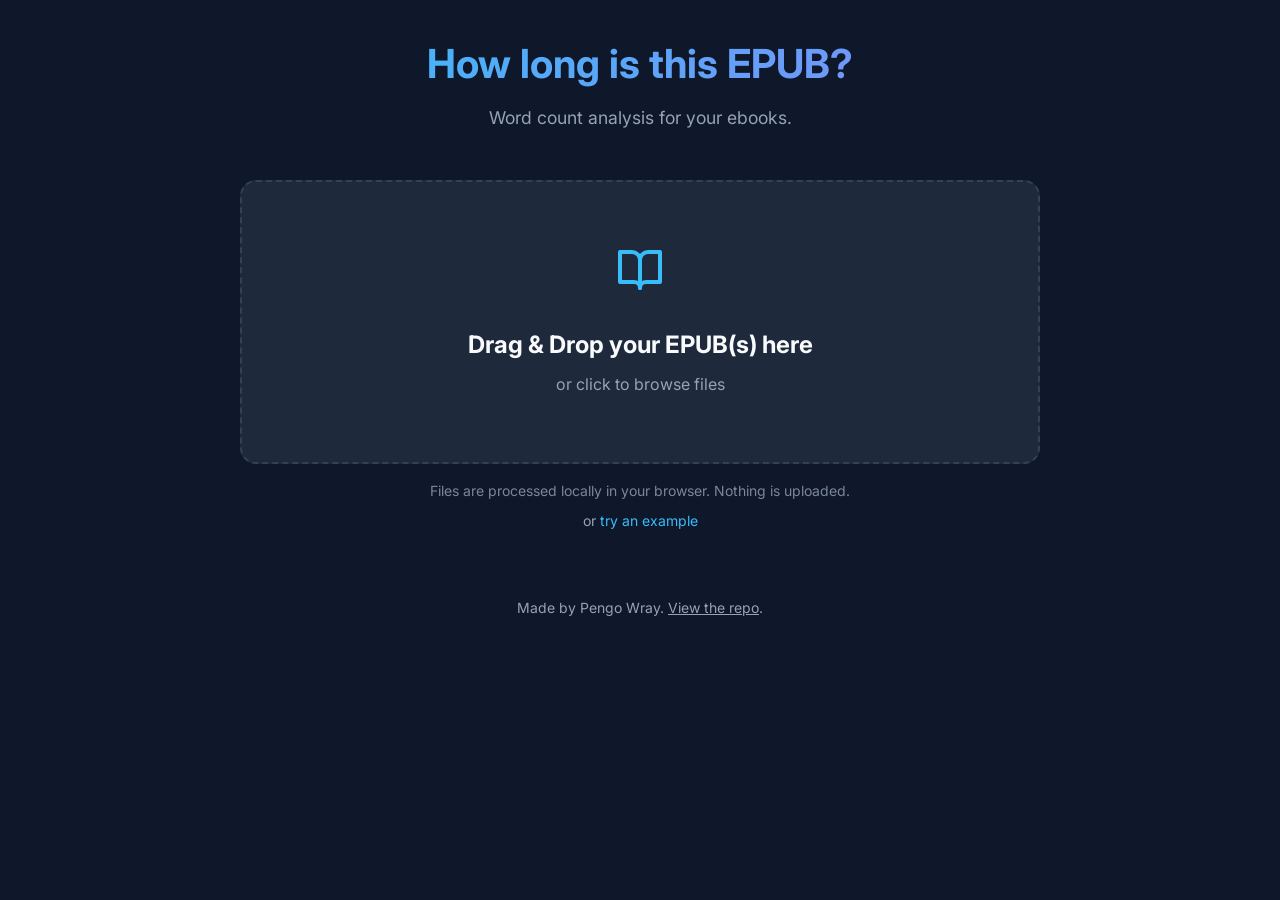
<file: docs/index.html>
<!DOCTYPE html>
<html lang="en">

<head>
    <meta charset="UTF-8">
    <meta name="viewport" content="width=device-width, initial-scale=1.0">
    <title>EPUB Word Counter</title>
    <meta name="description"
        content="Fast, local, and secure EPUB word counter. Analyze your books chapter by chapter without uploading files.">
    <link rel="stylesheet" href="style.css">
    <link rel="preconnect" href="https://fonts.googleapis.com">
    <link rel="preconnect" href="https://fonts.gstatic.com" crossorigin>
    <link href="https://fonts.googleapis.com/css2?family=Inter:wght@300;400;500;600;700&display=swap" rel="stylesheet">
    <script src="jszip.min.js"></script>
</head>

<body>
    <div class="app-container">
        <header class="app-header">
            <h1>How long is this EPUB?</h1>
            <p class="subtitle">Word count analysis for your ebooks.</p>
        </header>

        <main>
            <section class="upload-section" id="upload-section">
                <div class="drop-zone" id="drop-zone">
                    <div class="icon-container">
                        <svg xmlns="http://www.w3.org/2000/svg" width="48" height="48" viewBox="0 0 24 24" fill="none"
                            stroke="currentColor" stroke-width="2" stroke-linecap="round" stroke-linejoin="round"
                            class="feather feather-book-open">
                            <path d="M2 3h6a4 4 0 0 1 4 4v14a3 3 0 0 0-3-3H2z"></path>
                            <path d="M22 3h-6a4 4 0 0 0-4 4v14a3 3 0 0 1 3-3h7z"></path>
                        </svg>
                    </div>
                    <h2>Drag & Drop your EPUB(s) here</h2>
                    <p>or click to browse files</p>
                    <input type="file" id="file-input" accept=".epub" multiple hidden>
                </div>
                <p class="privacy-note">Files are processed locally in your browser. Nothing is uploaded.</p>
                <p class="example-link">or <a href="#" id="try-example">try an example</a></p>
            </section>

            <section class="processing-section hidden" id="processing-section">
                <div class="loader-container">
                    <div class="spinner"></div>
                    <p id="status-text">Reading file...</p>
                </div>
                <div class="progress-bar-container">
                    <div class="progress-bar" id="progress-bar"></div>
                </div>
            </section>

            <section class="library-section hidden" id="library-section">
                <button type="button" class="back-link" id="library-back-link">&larr; Choose different books</button>
                <div class="details-header">
                    <h3 id="library-title">Books</h3>
                    <div class="toggle-group">
                        <label class="toggle-label">
                            <input type="checkbox" id="library-filenames-toggle">
                            <span class="toggle-text">Show filenames</span>
                        </label>
                        <button type="button" class="btn-link csv-btn" id="library-csv-btn">Export CSV</button>
                    </div>
                </div>
                <div class="table-wrapper">
                    <table class="results-table library-table">
                        <thead>
                            <tr>
                                <th>Book</th>
                                <th>Author</th>
                                <th class="text-right">Words</th>
                                <th class="text-right">Chapters</th>
                                <th class="text-right">Reading Time</th>
                            </tr>
                        </thead>
                        <tbody id="library-body"></tbody>
                        <tfoot>
                            <tr class="totals-row">
                                <td><strong>Total</strong></td>
                                <td></td>
                                <td class="text-right" id="library-total-words"></td>
                                <td class="text-right" id="library-total-chapters"></td>
                                <td class="text-right" id="library-total-time"></td>
                            </tr>
                        </tfoot>
                    </table>
                </div>
            </section>

            <section class="results-section hidden" id="results-section">
                <button type="button" class="back-link" id="back-link">&larr; Choose another book</button>
                <div class="book-info" id="book-info">
                    <h2 class="book-title" id="book-title"></h2>
                    <p class="book-author" id="book-author"></p>
                    <p class="book-filename" id="book-filename"></p>
                </div>
                <div class="summary-card">
                    <div class="summary-item">
                        <span class="label">Total Words</span>
                        <span class="value" id="total-words">0</span>
                    </div>
                    <div class="summary-item">
                        <span class="label">Chapters</span>
                        <span class="value" id="total-chapters">0</span>
                    </div>
                    <div class="summary-item">
                        <span class="label" id="pages-label">Pages</span>
                        <button class="value value-button" id="total-pages" type="button"
                            aria-label="Adjust words per page">0</button>
                        <div class="wpm-control hidden" id="pages-control">
                            <label for="pages-input">Words/Page</label>
                            <input type="number" id="pages-input" min="100" max="1000" step="10" value="275">
                            <button id="pages-apply" class="btn-link" type="button">Apply</button>
                        </div>
                    </div>
                    <div class="summary-item">
                        <span class="label" id="reading-time-label">Reading Time (250 wpm)</span>
                        <button class="value value-button" id="reading-time" type="button"
                            aria-label="Adjust words per minute">0m</button>
                        <div class="wpm-control hidden" id="wpm-control">
                            <label for="wpm-input">WPM</label>
                            <input type="number" id="wpm-input" min="100" max="1000" step="10" value="250">
                            <button id="wpm-apply" class="btn-link" type="button">Apply</button>
                        </div>
                    </div>
                </div>

                <div class="details-container">
                    <div class="details-header">
                        <h3>Chapter Breakdown</h3>
                        <div class="toggle-group">
                            <label class="toggle-label">
                                <input type="checkbox" id="running-toggle">
                                <span class="toggle-text">Running totals</span>
                            </label>
                            <label class="toggle-label">
                                <input type="checkbox" id="chapter-page-toggle" checked>
                                <span class="toggle-text">New page per chapter</span>
                            </label>
                            <label class="toggle-label hidden" id="extras-toggle-wrapper">
                                <input type="checkbox" id="extras-toggle">
                                <span class="toggle-text">Include non-TOC items</span>
                            </label>
                            <button type="button" class="btn-link csv-btn" id="detail-csv-btn">Export CSV</button>
                        </div>
                    </div>
                    <div class="table-wrapper">
                        <table class="results-table">
                            <thead>
                                <tr>
                                    <th>Chapter</th>
                                    <th class="text-right" id="count-header">Word Count</th>
                                    <th class="text-right" id="pages-header">Pages (est.)</th>
                                    <th class="text-right">% of Total</th>
                                </tr>
                            </thead>
                            <tbody id="results-body">
                                <!-- Rows will be injected here -->
                            </tbody>
                        </table>
                    </div>
                </div>

                <button id="reset-btn" class="btn-secondary">Analyze Another Book</button>
            </section>
        </main>

        <footer>
            <p>Made by Pengo Wray. <a href="https://github.com/pengowray/word-count-epub">View the repo</a>.</p>
        </footer>
    </div>
    <script src="script.js"></script>
</body>

</html>
</file>
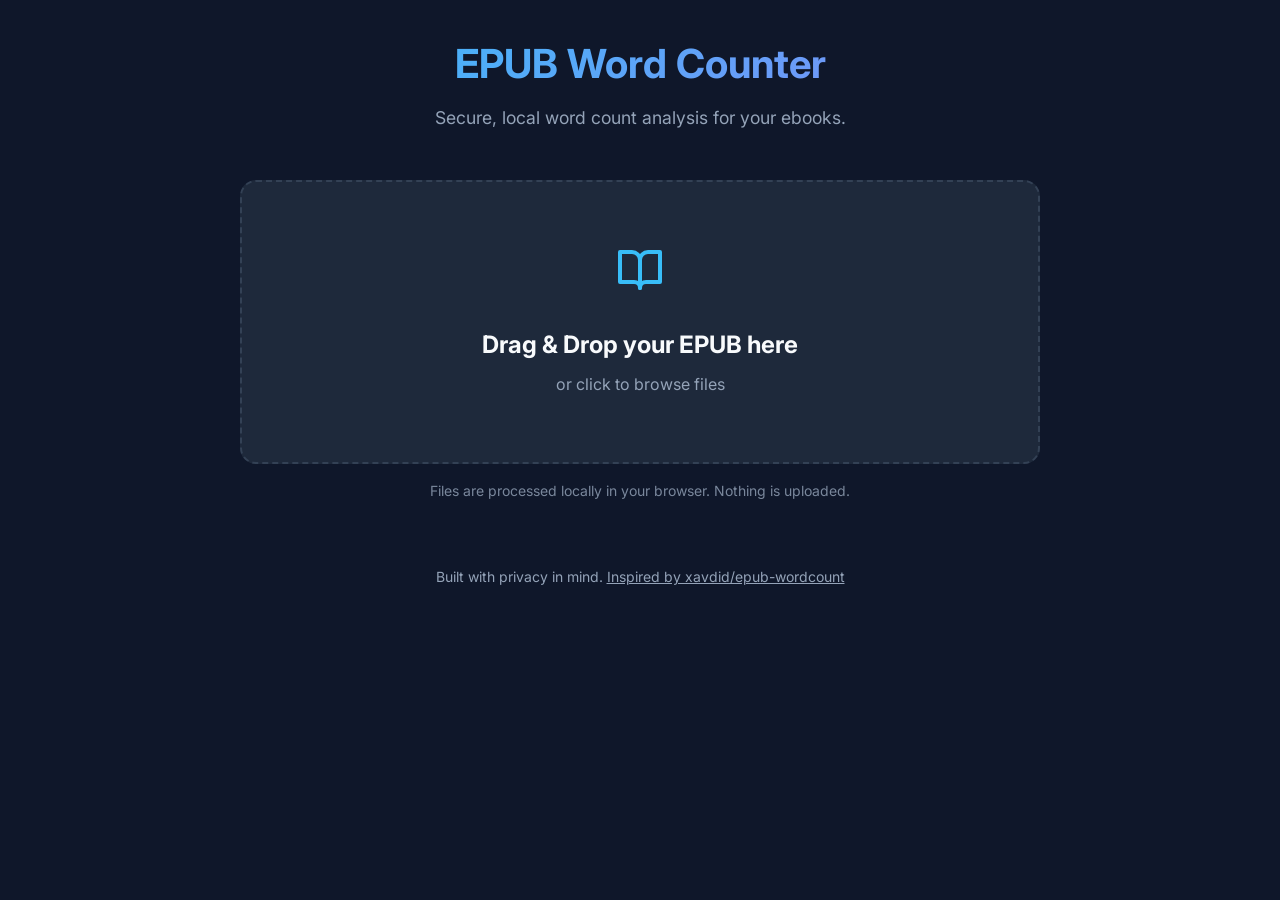
<file: test_runner.html>
<!DOCTYPE html>
<html lang="en">

<head>
    <meta charset="UTF-8">
    <meta name="viewport" content="width=device-width, initial-scale=1.0">
    <title>EPUB Word Counter - Test Runner</title>
    <meta name="description"
        content="Fast, local, and secure EPUB word counter. Analyze your books chapter by chapter without uploading files.">
    <link rel="stylesheet" href="style.css">
    <link rel="preconnect" href="https://fonts.googleapis.com">
    <link rel="preconnect" href="https://fonts.gstatic.com" crossorigin>
    <link href="https://fonts.googleapis.com/css2?family=Inter:wght@300;400;500;600;700&display=swap" rel="stylesheet">
    <script src="jszip.min.js"></script>
</head>

<body>
    <div class="app-container">
        <header class="app-header">
            <h1>EPUB Word Counter</h1>
            <p class="subtitle">Secure, local word count analysis for your ebooks.</p>
        </header>

        <main>
            <section class="upload-section" id="upload-section">
                <div class="drop-zone" id="drop-zone">
                    <div class="icon-container">
                        <svg xmlns="http://www.w3.org/2000/svg" width="48" height="48" viewBox="0 0 24 24" fill="none"
                            stroke="currentColor" stroke-width="2" stroke-linecap="round" stroke-linejoin="round"
                            class="feather feather-book-open">
                            <path d="M2 3h6a4 4 0 0 1 4 4v14a3 3 0 0 0-3-3H2z"></path>
                            <path d="M22 3h-6a4 4 0 0 0-4 4v14a3 3 0 0 1 3-3h7z"></path>
                        </svg>
                    </div>
                    <h2>Drag & Drop your EPUB here</h2>
                    <p>or click to browse files</p>
                    <input type="file" id="file-input" accept=".epub" hidden>
                </div>
                <p class="privacy-note">Files are processed locally in your browser. Nothing is uploaded.</p>
            </section>

            <section class="processing-section hidden" id="processing-section">
                <div class="loader-container">
                    <div class="spinner"></div>
                    <p id="status-text">Reading file...</p>
                </div>
                <div class="progress-bar-container">
                    <div class="progress-bar" id="progress-bar"></div>
                </div>
            </section>

            <section class="results-section hidden" id="results-section">
                <div class="summary-card">
                    <div class="summary-item">
                        <span class="label">Total Words</span>
                        <span class="value" id="total-words">0</span>
                    </div>
                    <div class="summary-item">
                        <span class="label">Chapters</span>
                        <span class="value" id="total-chapters">0</span>
                    </div>
                    <div class="summary-item">
                        <span class="label">Reading Time</span>
                        <span class="value" id="reading-time">0m</span>
                    </div>
                </div>

                <div class="details-container">
                    <h3>Chapter Breakdown</h3>
                    <div class="table-wrapper">
                        <table class="results-table">
                            <thead>
                                <tr>
                                    <th>Chapter</th>
                                    <th class="text-right">Word Count</th>
                                    <th class="text-right">% of Total</th>
                                </tr>
                            </thead>
                            <tbody id="results-body">
                                <!-- Rows will be injected here -->
                            </tbody>
                        </table>
                    </div>
                </div>

                <button id="reset-btn" class="btn-secondary">Analyze Another Book</button>
            </section>
        </main>

        <footer>
            <p>Built with privacy in mind. <a href="https://github.com/xavdid/epub-wordcount" target="_blank">Inspired
                    by xavdid/epub-wordcount</a></p>
        </footer>
    </div>
    <script src="script.js"></script>
    <script>
        window.addEventListener('load', () => {
            const b64 = "[base64]/[base64]/[base64]/k3eAAAA3gAAABQAAAAAAAAAAAAAAIABQgcAAE9FQlBTL2NoYXB0ZXIyLnhodG1sUEsFBgAAAAAGAAYAegEAAFIIAAAAAA==";
            const byteCharacters = atob(b64);
            const byteNumbers = new Array(byteCharacters.length);
            for (let i = 0; i < byteCharacters.length; i++) {
                byteNumbers[i] = byteCharacters.charCodeAt(i);
            }
            const byteArray = new Uint8Array(byteNumbers);
            const blob = new Blob([byteArray], { type: 'application/epub+zip' });
            const file = new File([blob], 'test.epub', { type: 'application/epub+zip' });

            setTimeout(() => {
                if (window.handleFile) {
                    window.handleFile(file);
                } else {
                    console.error('handleFile not found');
                }
            }, 500);
        });
    </script>
</body>

</html>
</file>
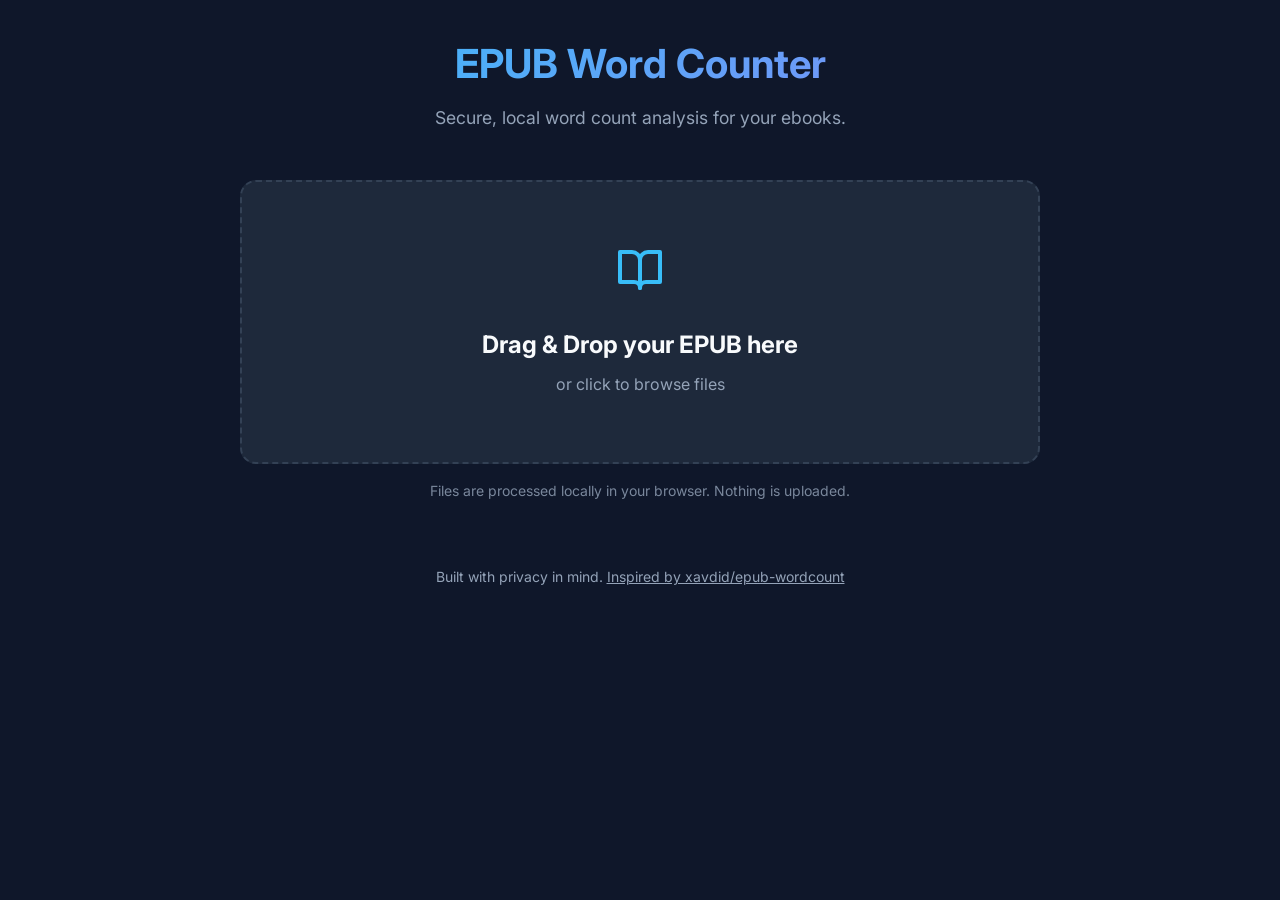
<file: docs/test_runner.html>
<!DOCTYPE html>
<html lang="en">

<head>
    <meta charset="UTF-8">
    <meta name="viewport" content="width=device-width, initial-scale=1.0">
    <title>EPUB Word Counter - Test Runner</title>
    <meta name="description"
        content="Fast, local, and secure EPUB word counter. Analyze your books chapter by chapter without uploading files.">
    <link rel="stylesheet" href="style.css">
    <link rel="preconnect" href="https://fonts.googleapis.com">
    <link rel="preconnect" href="https://fonts.gstatic.com" crossorigin>
    <link href="https://fonts.googleapis.com/css2?family=Inter:wght@300;400;500;600;700&display=swap" rel="stylesheet">
    <script src="jszip.min.js"></script>
</head>

<body>
    <div class="app-container">
        <header class="app-header">
            <h1>EPUB Word Counter</h1>
            <p class="subtitle">Secure, local word count analysis for your ebooks.</p>
        </header>

        <main>
            <section class="upload-section" id="upload-section">
                <div class="drop-zone" id="drop-zone">
                    <div class="icon-container">
                        <svg xmlns="http://www.w3.org/2000/svg" width="48" height="48" viewBox="0 0 24 24" fill="none"
                            stroke="currentColor" stroke-width="2" stroke-linecap="round" stroke-linejoin="round"
                            class="feather feather-book-open">
                            <path d="M2 3h6a4 4 0 0 1 4 4v14a3 3 0 0 0-3-3H2z"></path>
                            <path d="M22 3h-6a4 4 0 0 0-4 4v14a3 3 0 0 1 3-3h7z"></path>
                        </svg>
                    </div>
                    <h2>Drag & Drop your EPUB here</h2>
                    <p>or click to browse files</p>
                    <input type="file" id="file-input" accept=".epub" hidden>
                </div>
                <p class="privacy-note">Files are processed locally in your browser. Nothing is uploaded.</p>
            </section>

            <section class="processing-section hidden" id="processing-section">
                <div class="loader-container">
                    <div class="spinner"></div>
                    <p id="status-text">Reading file...</p>
                </div>
                <div class="progress-bar-container">
                    <div class="progress-bar" id="progress-bar"></div>
                </div>
            </section>

            <section class="results-section hidden" id="results-section">
                <div class="summary-card">
                    <div class="summary-item">
                        <span class="label">Total Words</span>
                        <span class="value" id="total-words">0</span>
                    </div>
                    <div class="summary-item">
                        <span class="label">Chapters</span>
                        <span class="value" id="total-chapters">0</span>
                    </div>
                    <div class="summary-item">
                        <span class="label">Reading Time</span>
                        <span class="value" id="reading-time">0m</span>
                    </div>
                </div>

                <div class="details-container">
                    <h3>Chapter Breakdown</h3>
                    <div class="table-wrapper">
                        <table class="results-table">
                            <thead>
                                <tr>
                                    <th>Chapter</th>
                                    <th class="text-right">Word Count</th>
                                    <th class="text-right">% of Total</th>
                                </tr>
                            </thead>
                            <tbody id="results-body">
                                <!-- Rows will be injected here -->
                            </tbody>
                        </table>
                    </div>
                </div>

                <button id="reset-btn" class="btn-secondary">Analyze Another Book</button>
            </section>
        </main>

        <footer>
            <p>Built with privacy in mind. <a href="https://github.com/xavdid/epub-wordcount" target="_blank">Inspired
                    by xavdid/epub-wordcount</a></p>
        </footer>
    </div>
    <script src="script.js"></script>
    <script>
        window.addEventListener('load', () => {
            const b64 = "[base64]/[base64]/[base64]/k3eAAAA3gAAABQAAAAAAAAAAAAAAIABQgcAAE9FQlBTL2NoYXB0ZXIyLnhodG1sUEsFBgAAAAAGAAYAegEAAFIIAAAAAA==";
            const byteCharacters = atob(b64);
            const byteNumbers = new Array(byteCharacters.length);
            for (let i = 0; i < byteCharacters.length; i++) {
                byteNumbers[i] = byteCharacters.charCodeAt(i);
            }
            const byteArray = new Uint8Array(byteNumbers);
            const blob = new Blob([byteArray], { type: 'application/epub+zip' });
            const file = new File([blob], 'test.epub', { type: 'application/epub+zip' });

            setTimeout(() => {
                if (window.handleFile) {
                    window.handleFile(file);
                } else {
                    console.error('handleFile not found');
                }
            }, 500);
        });
    </script>
</body>

</html>
</file>
<file: docs/style.css>
:root {
    --bg-color: #0f172a;
    --card-bg: #1e293b;
    --text-primary: #f8fafc;
    --text-secondary: #94a3b8;
    --accent-color: #38bdf8;
    --accent-hover: #0ea5e9;
    --border-color: #334155;
    --success-color: #4ade80;
    --error-color: #f87171;
    --font-family: 'Inter', system-ui, -apple-system, sans-serif;
}

* {
    box-sizing: border-box;
    margin: 0;
    padding: 0;
}

body {
    font-family: var(--font-family);
    background-color: var(--bg-color);
    color: var(--text-primary);
    line-height: 1.6;
    min-height: 100vh;
    display: flex;
    flex-direction: column;
    align-items: center;
    padding: 2rem;
}

.app-container {
    width: 100%;
    max-width: 800px;
    margin: 0 auto;
}

.app-header {
    text-align: center;
    margin-bottom: 3rem;
}

h1 {
    font-size: 2.5rem;
    font-weight: 700;
    margin-bottom: 0.5rem;
    background: linear-gradient(135deg, var(--accent-color), #818cf8);
    -webkit-background-clip: text;
    -webkit-text-fill-color: transparent;
}

.subtitle {
    color: var(--text-secondary);
    font-size: 1.1rem;
}

/* Upload Section */
.upload-section {
    animation: fadeIn 0.5s ease-out;
}

.drop-zone {
    background-color: var(--card-bg);
    border: 2px dashed var(--border-color);
    border-radius: 1rem;
    padding: 4rem 2rem;
    text-align: center;
    cursor: pointer;
    transition: all 0.3s ease;
}

.drop-zone:hover, .drop-zone.drag-over {
    border-color: var(--accent-color);
    background-color: rgba(56, 189, 248, 0.05);
    transform: translateY(-2px);
}

.icon-container {
    color: var(--accent-color);
    margin-bottom: 1.5rem;
}

.drop-zone h2 {
    font-size: 1.5rem;
    margin-bottom: 0.5rem;
}

.drop-zone p {
    color: var(--text-secondary);
}

.privacy-note {
    text-align: center;
    margin-top: 1rem;
    font-size: 0.875rem;
    color: var(--text-secondary);
    opacity: 0.8;
}

.example-link {
    text-align: center;
    margin-top: 0.5rem;
    font-size: 0.875rem;
    color: var(--text-secondary);
}

.example-link a {
    color: var(--accent-color);
    text-decoration: none;
}

.example-link a:hover {
    text-decoration: underline;
}

/* Processing Section */
.processing-section {
    text-align: center;
    padding: 3rem 0;
}

.spinner {
    width: 40px;
    height: 40px;
    border: 4px solid var(--border-color);
    border-top-color: var(--accent-color);
    border-radius: 50%;
    margin: 0 auto 1.5rem;
    animation: spin 1s linear infinite;
}

.progress-bar-container {
    width: 100%;
    height: 6px;
    background-color: var(--card-bg);
    border-radius: 3px;
    margin-top: 1.5rem;
    overflow: hidden;
}

.progress-bar {
    height: 100%;
    background: linear-gradient(90deg, var(--accent-color), #818cf8);
    width: 0%;
    transition: width 0.3s ease;
}

/* Results Section */
.results-section {
    animation: slideUp 0.5s ease-out;
}

.back-link {
    display: inline-flex;
    align-items: center;
    background: transparent;
    border: none;
    color: var(--text-secondary);
    cursor: pointer;
    font-family: inherit;
    font-size: 0.9rem;
    padding: 0.25rem 0;
    margin-bottom: 1rem;
    transition: color 0.2s;
}

.back-link:hover {
    color: var(--accent-color);
}

.book-info {
    text-align: center;
    margin-bottom: 1.5rem;
}

.book-title {
    font-size: 1.5rem;
    font-weight: 600;
    color: var(--text-primary);
    margin-bottom: 0.25rem;
}

.book-author {
    color: var(--text-secondary);
    font-size: 1rem;
}

.book-filename {
    color: var(--text-secondary);
    font-size: 0.8rem;
    opacity: 0.7;
    margin-top: 0.25rem;
}

.summary-card {
    display: grid;
    grid-template-columns: repeat(4, 1fr);
    gap: 1.5rem;
    background-color: var(--card-bg);
    padding: 2rem;
    border-radius: 1rem;
    margin-bottom: 2rem;
    border: 1px solid var(--border-color);
}

.summary-item {
    display: flex;
    flex-direction: column;
    align-items: center;
    text-align: center;
}

.summary-item .label {
    display: flex;
    flex-wrap: wrap;
    align-items: flex-end;
    justify-content: center;
    gap: 0.3em;
    min-height: 2.8rem;
    color: var(--text-secondary);
    font-size: 0.875rem;
    text-transform: uppercase;
    letter-spacing: 0.05em;
    margin-bottom: 0.5rem;
}

.summary-item .value {
    font-size: 2rem;
    font-weight: 700;
    color: var(--text-primary);
}

.label .nowrap {
    white-space: nowrap;
}

.value-button {
    background: transparent;
    border: none;
    cursor: pointer;
    padding: 0;
    font: inherit;
}

.value-button:hover {
    color: var(--accent-color);
}

.wpm-control {
    margin-top: 0.75rem;
    display: flex;
    align-items: center;
    gap: 0.5rem;
    font-size: 0.875rem;
    color: var(--text-secondary);
}

.wpm-control input {
    width: 90px;
    padding: 0.35rem 0.5rem;
    border-radius: 0.5rem;
    border: 1px solid var(--border-color);
    background: rgba(15, 23, 42, 0.6);
    color: var(--text-primary);
}

.btn-link {
    background: transparent;
    border: none;
    color: var(--accent-color);
    cursor: pointer;
    font-weight: 600;
}

.btn-link:hover {
    color: var(--accent-hover);
}

.details-container h3 {
    margin-bottom: 1rem;
    font-size: 1.25rem;
}

.details-header {
    display: flex;
    align-items: center;
    justify-content: space-between;
    gap: 1rem;
    margin-bottom: 1rem;
}

.toggle-group {
    display: inline-flex;
    align-items: center;
    gap: 1rem;
    flex-wrap: wrap;
}

.toggle-label {
    display: inline-flex;
    align-items: center;
    gap: 0.5rem;
    color: var(--text-secondary);
    font-size: 0.9rem;
    cursor: pointer;
}

.toggle-label input {
    accent-color: var(--accent-color);
}

.table-wrapper {
    background-color: var(--card-bg);
    border-radius: 1rem;
    overflow-x: auto;
    border: 1px solid var(--border-color);
}

.results-table {
    width: 100%;
    border-collapse: collapse;
}

.results-table th, .results-table td {
    padding: 1rem 1.5rem;
    text-align: left;
    border-bottom: 1px solid var(--border-color);
}

.results-table th {
    background-color: rgba(15, 23, 42, 0.5);
    font-weight: 600;
    color: var(--text-secondary);
    font-size: 0.875rem;
}

.results-table tr:last-child td {
    border-bottom: none;
}

.results-table .text-right {
    text-align: right;
}

.btn-secondary {
    display: block;
    margin: 2rem auto 0;
    background-color: transparent;
    border: 1px solid var(--border-color);
    color: var(--text-secondary);
    padding: 0.75rem 1.5rem;
    border-radius: 0.5rem;
    cursor: pointer;
    font-size: 1rem;
    transition: all 0.2s;
}

/* Library view */
.library-section {
    animation: slideUp 0.5s ease-out;
}

.library-table tbody tr {
    cursor: pointer;
    transition: background-color 0.15s;
}

.library-table tbody tr:hover {
    background-color: rgba(56, 189, 248, 0.08);
}

.library-table tbody tr.error-row {
    cursor: default;
    color: var(--error-color);
}

.library-table tbody tr.error-row:hover {
    background-color: transparent;
}

.library-table .book-cell-title {
    font-weight: 500;
    color: var(--text-primary);
    overflow-wrap: anywhere;
}

.library-table .book-cell-filename {
    color: var(--text-secondary);
    font-size: 0.8rem;
    opacity: 0.7;
    overflow-wrap: anywhere;
}

.library-table td:first-child {
    min-width: 14rem;
    max-width: 26rem;
}

.library-table .text-right {
    white-space: nowrap;
}

.library-table tfoot td {
    background-color: rgba(15, 23, 42, 0.5);
    font-weight: 600;
    color: var(--text-primary);
    border-top: 1px solid var(--border-color);
    border-bottom: none;
}

.csv-btn {
    font-size: 0.9rem;
    padding: 0;
}

.btn-secondary:hover {
    border-color: var(--accent-color);
    color: var(--accent-color);
}

footer {
    margin-top: 4rem;
    text-align: center;
    color: var(--text-secondary);
    font-size: 0.875rem;
}

footer a {
    color: var(--text-secondary);
    text-decoration: underline;
}

footer a:hover {
    color: var(--accent-color);
}

.hidden {
    display: none !important;
}

@keyframes spin {
    to { transform: rotate(360deg); }
}

@keyframes fadeIn {
    from { opacity: 0; }
    to { opacity: 1; }
}

@keyframes slideUp {
    from { opacity: 0; transform: translateY(20px); }
    to { opacity: 1; transform: translateY(0); }
}

@media (max-width: 600px) {
    .summary-card {
        grid-template-columns: 1fr;
    }
    
    h1 {
        font-size: 2rem;
    }
    
    .app-container {
        padding: 0;
    }
}
</file>
<file: style.css>
:root {
    --bg-color: #0f172a;
    --card-bg: #1e293b;
    --text-primary: #f8fafc;
    --text-secondary: #94a3b8;
    --accent-color: #38bdf8;
    --accent-hover: #0ea5e9;
    --border-color: #334155;
    --success-color: #4ade80;
    --error-color: #f87171;
    --font-family: 'Inter', system-ui, -apple-system, sans-serif;
}

* {
    box-sizing: border-box;
    margin: 0;
    padding: 0;
}

body {
    font-family: var(--font-family);
    background-color: var(--bg-color);
    color: var(--text-primary);
    line-height: 1.6;
    min-height: 100vh;
    display: flex;
    flex-direction: column;
    align-items: center;
    padding: 2rem;
}

.app-container {
    width: 100%;
    max-width: 800px;
    margin: 0 auto;
}

.app-header {
    text-align: center;
    margin-bottom: 3rem;
}

h1 {
    font-size: 2.5rem;
    font-weight: 700;
    margin-bottom: 0.5rem;
    background: linear-gradient(135deg, var(--accent-color), #818cf8);
    -webkit-background-clip: text;
    -webkit-text-fill-color: transparent;
}

.subtitle {
    color: var(--text-secondary);
    font-size: 1.1rem;
}

/* Upload Section */
.upload-section {
    animation: fadeIn 0.5s ease-out;
}

.drop-zone {
    background-color: var(--card-bg);
    border: 2px dashed var(--border-color);
    border-radius: 1rem;
    padding: 4rem 2rem;
    text-align: center;
    cursor: pointer;
    transition: all 0.3s ease;
}

.drop-zone:hover, .drop-zone.drag-over {
    border-color: var(--accent-color);
    background-color: rgba(56, 189, 248, 0.05);
    transform: translateY(-2px);
}

.icon-container {
    color: var(--accent-color);
    margin-bottom: 1.5rem;
}

.drop-zone h2 {
    font-size: 1.5rem;
    margin-bottom: 0.5rem;
}

.drop-zone p {
    color: var(--text-secondary);
}

.privacy-note {
    text-align: center;
    margin-top: 1rem;
    font-size: 0.875rem;
    color: var(--text-secondary);
    opacity: 0.8;
}

/* Processing Section */
.processing-section {
    text-align: center;
    padding: 3rem 0;
}

.spinner {
    width: 40px;
    height: 40px;
    border: 4px solid var(--border-color);
    border-top-color: var(--accent-color);
    border-radius: 50%;
    margin: 0 auto 1.5rem;
    animation: spin 1s linear infinite;
}

.progress-bar-container {
    width: 100%;
    height: 6px;
    background-color: var(--card-bg);
    border-radius: 3px;
    margin-top: 1.5rem;
    overflow: hidden;
}

.progress-bar {
    height: 100%;
    background: linear-gradient(90deg, var(--accent-color), #818cf8);
    width: 0%;
    transition: width 0.3s ease;
}

/* Results Section */
.results-section {
    animation: slideUp 0.5s ease-out;
}

.summary-card {
    display: grid;
    grid-template-columns: repeat(auto-fit, minmax(200px, 1fr));
    gap: 1.5rem;
    background-color: var(--card-bg);
    padding: 2rem;
    border-radius: 1rem;
    margin-bottom: 2rem;
    border: 1px solid var(--border-color);
}

.summary-item {
    display: flex;
    flex-direction: column;
    align-items: center;
    text-align: center;
}

.summary-item .label {
    color: var(--text-secondary);
    font-size: 0.875rem;
    text-transform: uppercase;
    letter-spacing: 0.05em;
    margin-bottom: 0.5rem;
}

.summary-item .value {
    font-size: 2rem;
    font-weight: 700;
    color: var(--text-primary);
}

.value-button {
    background: transparent;
    border: none;
    cursor: pointer;
    padding: 0;
    line-height: 1.1;
}

.value-button:hover {
    color: var(--accent-color);
}

.wpm-control {
    margin-top: 0.75rem;
    display: flex;
    align-items: center;
    gap: 0.5rem;
    font-size: 0.875rem;
    color: var(--text-secondary);
}

.wpm-control input {
    width: 90px;
    padding: 0.35rem 0.5rem;
    border-radius: 0.5rem;
    border: 1px solid var(--border-color);
    background: rgba(15, 23, 42, 0.6);
    color: var(--text-primary);
}

.btn-link {
    background: transparent;
    border: none;
    color: var(--accent-color);
    cursor: pointer;
    font-weight: 600;
}

.btn-link:hover {
    color: var(--accent-hover);
}

.details-container h3 {
    margin-bottom: 1rem;
    font-size: 1.25rem;
}

.details-header {
    display: flex;
    align-items: center;
    justify-content: space-between;
    gap: 1rem;
    margin-bottom: 1rem;
}

.toggle-label {
    display: inline-flex;
    align-items: center;
    gap: 0.5rem;
    color: var(--text-secondary);
    font-size: 0.9rem;
    cursor: pointer;
}

.toggle-label input {
    accent-color: var(--accent-color);
}

.table-wrapper {
    background-color: var(--card-bg);
    border-radius: 1rem;
    overflow: hidden;
    border: 1px solid var(--border-color);
}

.results-table {
    width: 100%;
    border-collapse: collapse;
}

.results-table th, .results-table td {
    padding: 1rem 1.5rem;
    text-align: left;
    border-bottom: 1px solid var(--border-color);
}

.results-table th {
    background-color: rgba(15, 23, 42, 0.5);
    font-weight: 600;
    color: var(--text-secondary);
    font-size: 0.875rem;
}

.results-table tr:last-child td {
    border-bottom: none;
}

.results-table .text-right {
    text-align: right;
}

.btn-secondary {
    display: block;
    margin: 2rem auto 0;
    background-color: transparent;
    border: 1px solid var(--border-color);
    color: var(--text-secondary);
    padding: 0.75rem 1.5rem;
    border-radius: 0.5rem;
    cursor: pointer;
    font-size: 1rem;
    transition: all 0.2s;
}

.btn-secondary:hover {
    border-color: var(--accent-color);
    color: var(--accent-color);
}

footer {
    margin-top: 4rem;
    text-align: center;
    color: var(--text-secondary);
    font-size: 0.875rem;
}

footer a {
    color: var(--text-secondary);
    text-decoration: underline;
}

footer a:hover {
    color: var(--accent-color);
}

.hidden {
    display: none !important;
}

@keyframes spin {
    to { transform: rotate(360deg); }
}

@keyframes fadeIn {
    from { opacity: 0; }
    to { opacity: 1; }
}

@keyframes slideUp {
    from { opacity: 0; transform: translateY(20px); }
    to { opacity: 1; transform: translateY(0); }
}

@media (max-width: 600px) {
    .summary-card {
        grid-template-columns: 1fr;
    }
    
    h1 {
        font-size: 2rem;
    }
    
    .app-container {
        padding: 0;
    }
}
</file>
